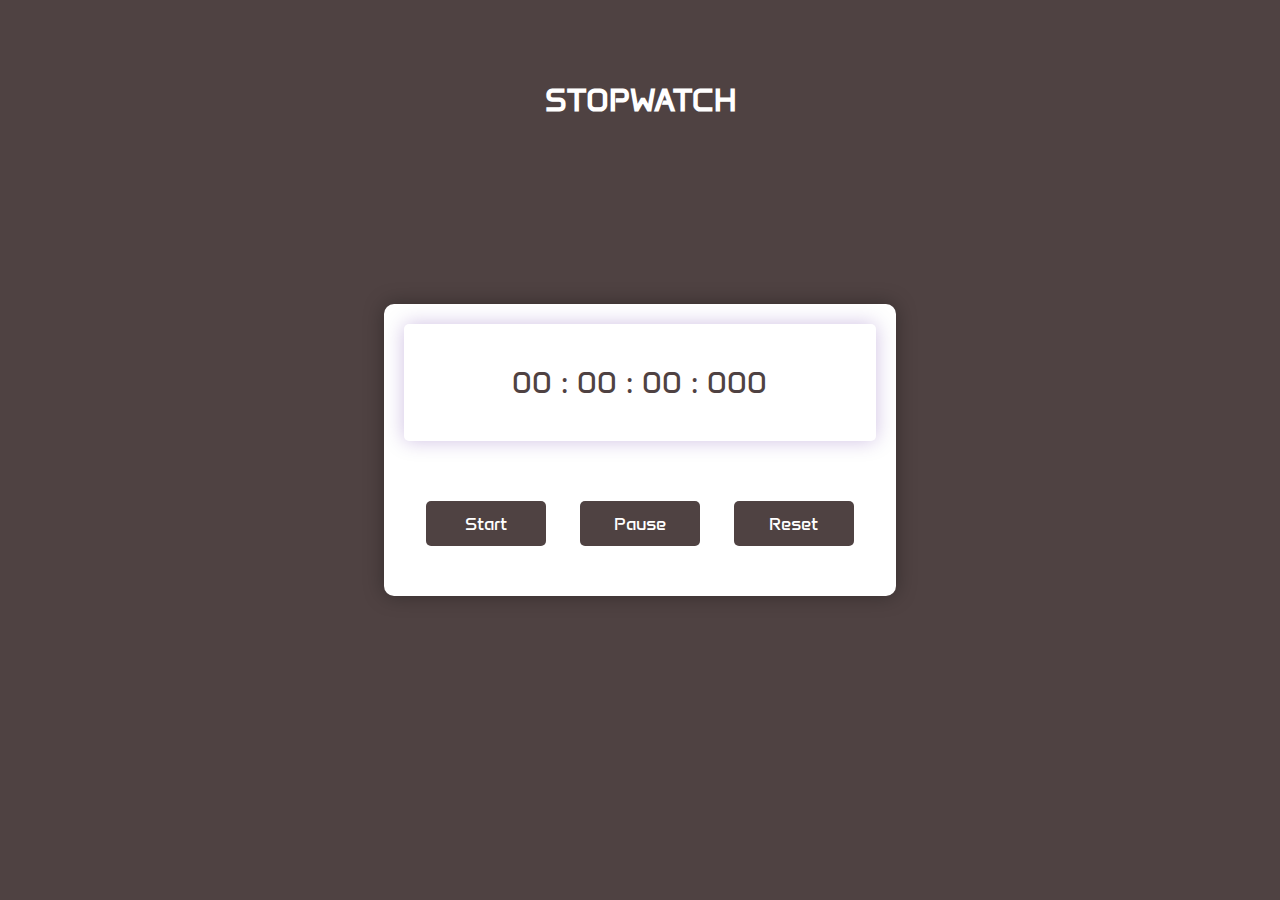
<file: index.html>
<!DOCTYPE html>
<html lang="en">
<head>
    <meta charset="UTF-8">
    <meta http-equiv="X-UA-Compatible" content="IE=edge">
    <meta name="viewport" content="width=device-width, initial-scale=1.0">
    <title>Stopwatch</title>
    <link rel="stylesheet" href="styleStopwatch.css">

    <link rel="preconnect" href="https://fonts.googleapis.com">
    <link rel="preconnect" href="https://fonts.gstatic.com" crossorigin>
    <link href="https://fonts.googleapis.com/css2?family=Anta&display=swap" rel="stylesheet">
</head>
<body>
    <div class = "title">
        <h1>STOPWATCH</h1>
    </div>
    <div class="container">
        <div class="timer-display">
            00 : 00 : 00 : 000
        </div>
        <div class="buttons">
            <button id="start-timer">Start</button>
            <button id="pause-timer">Pause</button>
            <button id="reset-timer">Reset</button>
        </div>
    </div>

    <script src="scriptStopwatch.js"></script>
</body>
</html>
</file>
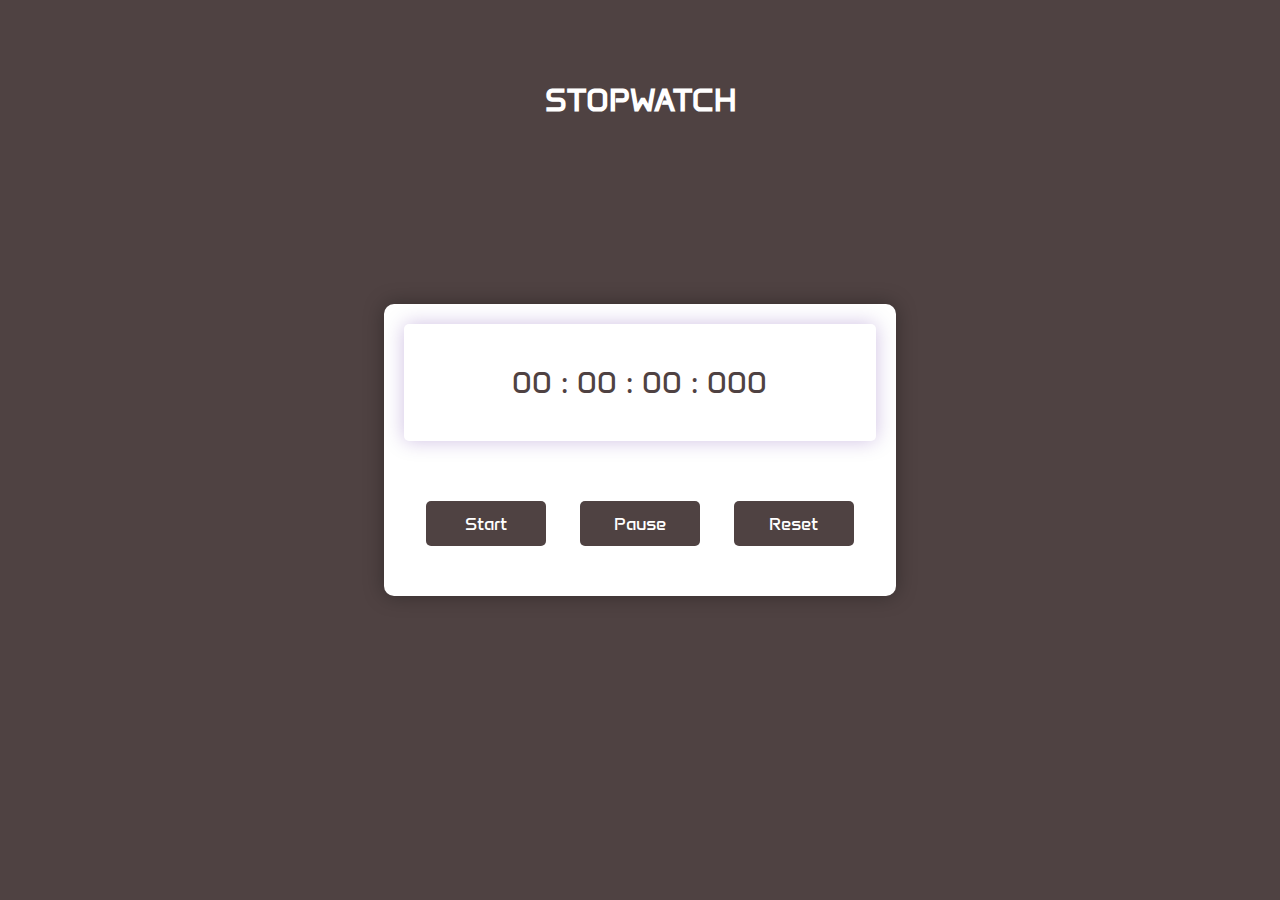
<file: indexStopwatch.html>
<!DOCTYPE html>
<html lang="en">
<head>
    <meta charset="UTF-8">
    <meta http-equiv="X-UA-Compatible" content="IE=edge">
    <meta name="viewport" content="width=device-width, initial-scale=1.0">
    <title>Stopwatch</title>
    <link rel="stylesheet" href="styleStopwatch.css">

    <link rel="preconnect" href="https://fonts.googleapis.com">
    <link rel="preconnect" href="https://fonts.gstatic.com" crossorigin>
    <link href="https://fonts.googleapis.com/css2?family=Anta&display=swap" rel="stylesheet">
</head>
<body>
    <div class = "title">
        <h1>STOPWATCH</h1>
    </div>
    <div class="container">
        <div class="timer-display">
            00 : 00 : 00 : 000
        </div>
        <div class="buttons">
            <button id="start-timer">Start</button>
            <button id="pause-timer">Pause</button>
            <button id="reset-timer">Reset</button>
        </div>
    </div>

    <script src="scriptStopwatch.js"></script>
</body>
</html>
</file>
<file: styleStopwatch.css>
*,
*:before,
*:after {
    padding: 0;
    margin: 0;
    box-sizing: border-box;
}

body {
    background: #4f4242;
    font-family: "Anta", sans-serif;
}

.title{
    color: #fff;
    display: flex;
    justify-content: center;
    align-items: center;
    margin-top: 80px;
}

.container {
    background-color: #fff;
    width: 40%;
    min-width: 500px;
    position: absolute;
    transform: translate(-50%, -50%);
    top: 50%;
    left: 50%;
    padding: 20px 0;
    padding-bottom: 50px;
    border-radius: 10px;
    box-shadow: 0 0 20px rgba(0, 0, 0, 0.338);
}

.timer-display {
    position: relative;
    width: 92%;
    background: #fff;
    left: 4%;
    font-family: "Anta", sans-serif;
    color: #4f4242;
    font-size: 30px;
    padding: 40px;
    display: flex;
    align-items: center;
    justify-content: space-around;
    border-radius: 5px;
    box-shadow: 0 0 20px rgba(65, 5, 145, 0.25);
}

.buttons {
    width: 90%;
    margin: 60px auto 0 auto;
    display: flex;
    justify-content: space-around;
}

.buttons button {
    width: 120px;
    height: 45px;
    background-color: #4f4242;
    color: #fff;
    border: none;
    font-family: "Anta", sans-serif;
    font-size: 18px;
    border-radius: 5px;
    cursor: pointer;
    outline: none;
}

.buttons button:nth-last-child(2) {
    background-color: #4f4242;
}

.buttons button:nth-last-child(1) {
    background-color: #4f4242;
}

.buttons button:hover {
    box-shadow: 0 0 20px rgba(0, 0, 0, 0.25);
}
</file>
